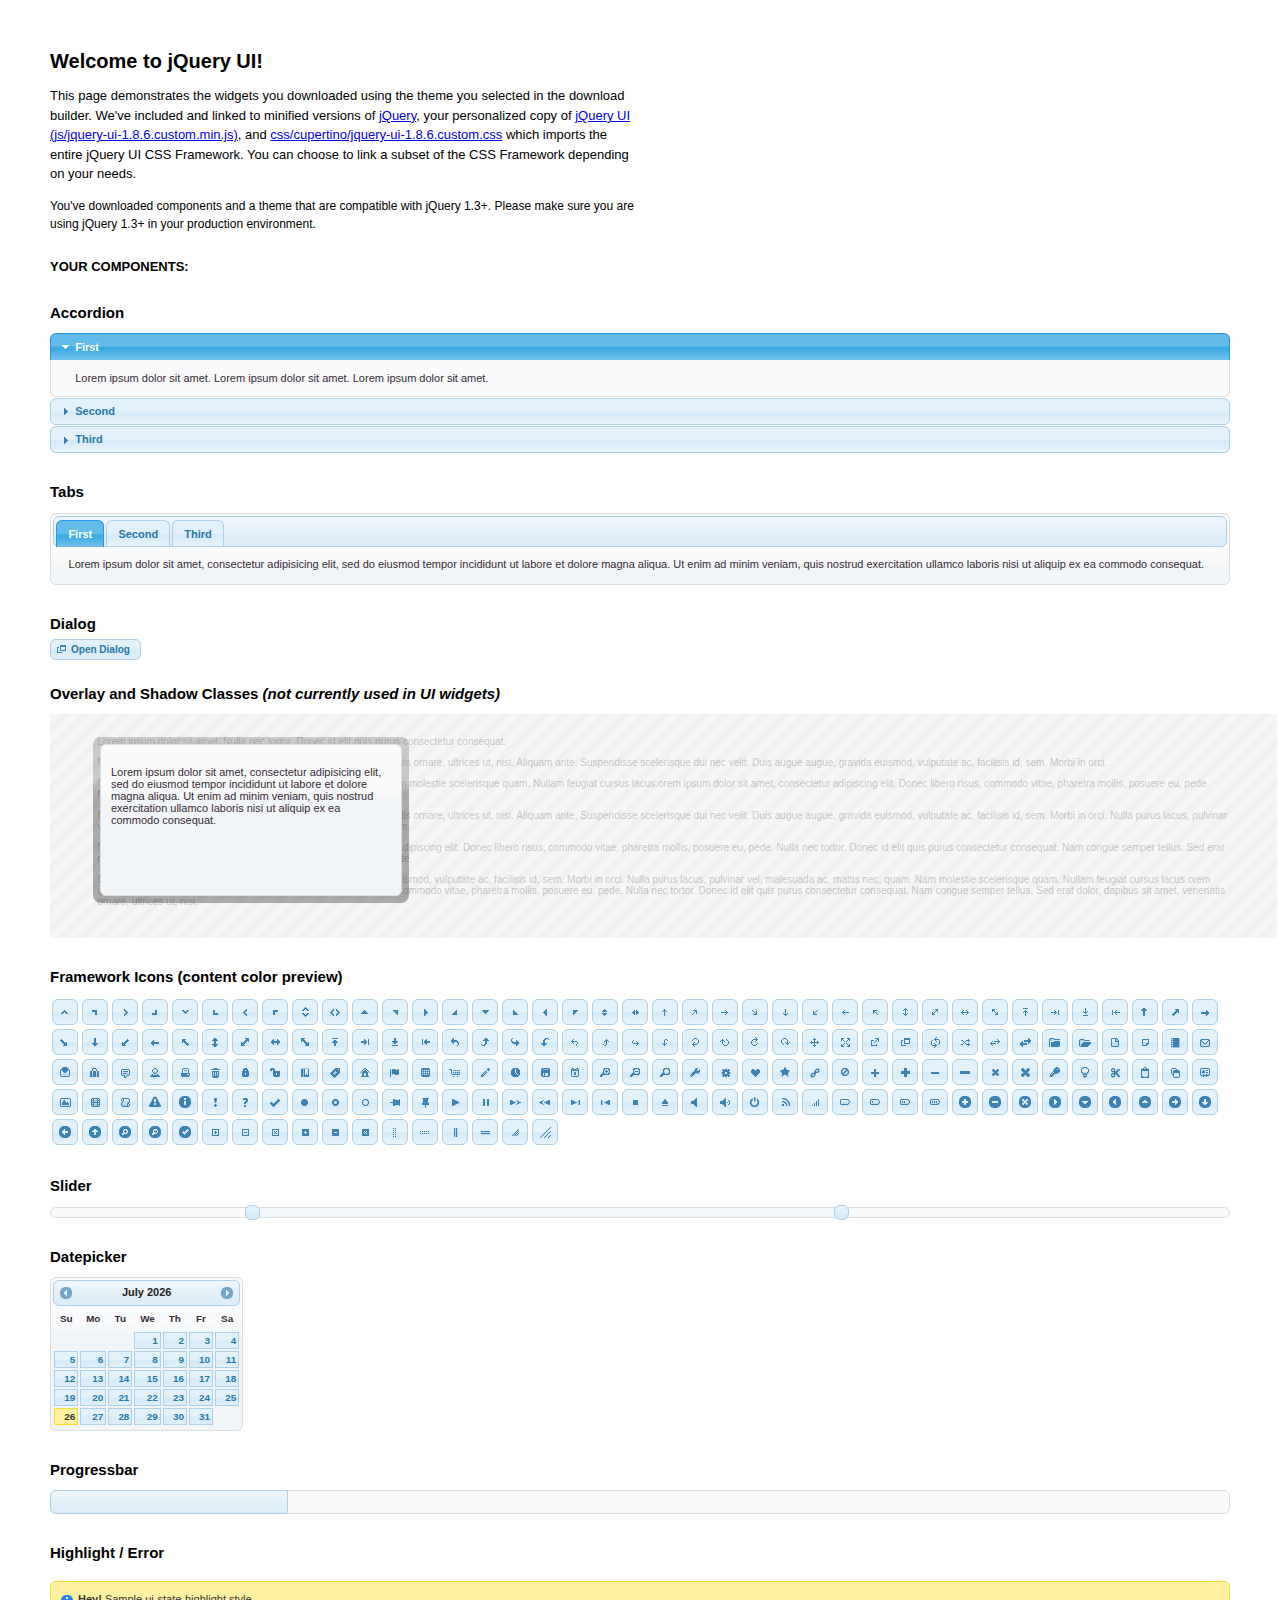
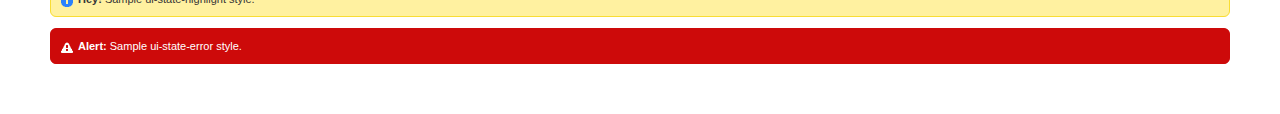
<file: jquery-ui/index.html>
<!DOCTYPE html>
<html>
	<head>
		<meta http-equiv="Content-Type" content="text/html; charset=iso-8859-1" />
		<title>jQuery UI Example Page</title>
		<link type="text/css" href="css/cupertino/jquery-ui-1.8.6.custom.css" rel="stylesheet" />	
		<script type="text/javascript" src="js/jquery-1.4.2.min.js"></script>
		<script type="text/javascript" src="js/jquery-ui-1.8.6.custom.min.js"></script>
		<script type="text/javascript">
			$(function(){

				// Accordion
				$("#accordion").accordion({ header: "h3" });
	
				// Tabs
				$('#tabs').tabs();
	

				// Dialog			
				$('#dialog').dialog({
					autoOpen: false,
					width: 600,
					buttons: {
						"Ok": function() { 
							$(this).dialog("close"); 
						}, 
						"Cancel": function() { 
							$(this).dialog("close"); 
						} 
					}
				});
				
				// Dialog Link
				$('#dialog_link').click(function(){
					$('#dialog').dialog('open');
					return false;
				});

				// Datepicker
				$('#datepicker').datepicker({
					inline: true
				});
				
				// Slider
				$('#slider').slider({
					range: true,
					values: [17, 67]
				});
				
				// Progressbar
				$("#progressbar").progressbar({
					value: 20 
				});
				
				//hover states on the static widgets
				$('#dialog_link, ul#icons li').hover(
					function() { $(this).addClass('ui-state-hover'); }, 
					function() { $(this).removeClass('ui-state-hover'); }
				);
				
			});
		</script>
		<style type="text/css">
			/*demo page css*/
			body{ font: 62.5% "Trebuchet MS", sans-serif; margin: 50px;}
			.demoHeaders { margin-top: 2em; }
			#dialog_link {padding: .4em 1em .4em 20px;text-decoration: none;position: relative;}
			#dialog_link span.ui-icon {margin: 0 5px 0 0;position: absolute;left: .2em;top: 50%;margin-top: -8px;}
			ul#icons {margin: 0; padding: 0;}
			ul#icons li {margin: 2px; position: relative; padding: 4px 0; cursor: pointer; float: left;  list-style: none;}
			ul#icons span.ui-icon {float: left; margin: 0 4px;}
		</style>	
	</head>
	<body>
	<h1>Welcome to jQuery UI!</h1>
	<p style="font-size: 1.3em; line-height: 1.5; margin: 1em 0; width: 50%;">This page demonstrates the widgets you downloaded using the theme you selected in the download builder. We've included and linked to minified versions of <a href="js/jquery-1.4.2.min.js">jQuery</a>, your personalized copy of <a href="js/jquery-ui-1.8.6.custom.min.js">jQuery UI (js/jquery-ui-1.8.6.custom.min.js)</a>, and <a href="css/cupertino/jquery-ui-1.8.6.custom.css">css/cupertino/jquery-ui-1.8.6.custom.css</a> which imports the entire jQuery UI CSS Framework. You can choose to link a subset of the CSS Framework depending on your needs. </p>
	<p style="font-size: 1.2em; line-height: 1.5; margin: 1em 0; width: 50%;">You've downloaded components and a theme that are compatible with jQuery 1.3+. Please make sure you are using jQuery 1.3+ in your production environment.</p>	

	<p style="font-weight: bold; margin: 2em 0 1em; font-size: 1.3em;">YOUR COMPONENTS:</p>
		
		<!-- Accordion -->
		<h2 class="demoHeaders">Accordion</h2>
		<div id="accordion">
			<div>
				<h3><a href="#">First</a></h3>
				<div>Lorem ipsum dolor sit amet. Lorem ipsum dolor sit amet. Lorem ipsum dolor sit amet.</div>
			</div>
			<div>
				<h3><a href="#">Second</a></h3>
				<div>Phasellus mattis tincidunt nibh.</div>
			</div>
			<div>
				<h3><a href="#">Third</a></h3>
				<div>Nam dui erat, auctor a, dignissim quis.</div>
			</div>
		</div>
	
		<!-- Tabs -->
		<h2 class="demoHeaders">Tabs</h2>
		<div id="tabs">
			<ul>
				<li><a href="#tabs-1">First</a></li>
				<li><a href="#tabs-2">Second</a></li>
				<li><a href="#tabs-3">Third</a></li>
			</ul>
			<div id="tabs-1">Lorem ipsum dolor sit amet, consectetur adipisicing elit, sed do eiusmod tempor incididunt ut labore et dolore magna aliqua. Ut enim ad minim veniam, quis nostrud exercitation ullamco laboris nisi ut aliquip ex ea commodo consequat.</div>
			<div id="tabs-2">Phasellus mattis tincidunt nibh. Cras orci urna, blandit id, pretium vel, aliquet ornare, felis. Maecenas scelerisque sem non nisl. Fusce sed lorem in enim dictum bibendum.</div>
			<div id="tabs-3">Nam dui erat, auctor a, dignissim quis, sollicitudin eu, felis. Pellentesque nisi urna, interdum eget, sagittis et, consequat vestibulum, lacus. Mauris porttitor ullamcorper augue.</div>
		</div>
	
		<!-- Dialog NOTE: Dialog is not generated by UI in this demo so it can be visually styled in themeroller-->
		<h2 class="demoHeaders">Dialog</h2>
		<p><a href="#" id="dialog_link" class="ui-state-default ui-corner-all"><span class="ui-icon ui-icon-newwin"></span>Open Dialog</a></p>
		
		
		<h2 class="demoHeaders">Overlay and Shadow Classes <em>(not currently used in UI widgets)</em></h2>
		<div style="position: relative; width: 96%; height: 200px; padding:1% 4%; overflow:hidden;" class="fakewindowcontain">
			<p>Lorem ipsum dolor sit amet,  Nulla nec tortor. Donec id elit quis purus consectetur consequat. </p><p>Nam congue semper tellus. Sed erat dolor, dapibus sit amet, venenatis ornare, ultrices ut, nisi. Aliquam ante. Suspendisse scelerisque dui nec velit. Duis augue augue, gravida euismod, vulputate ac, facilisis id, sem. Morbi in orci. </p><p>Nulla purus lacus, pulvinar vel, malesuada ac, mattis nec, quam. Nam molestie scelerisque quam. Nullam feugiat cursus lacus.orem ipsum dolor sit amet, consectetur adipiscing elit. Donec libero risus, commodo vitae, pharetra mollis, posuere eu, pede. Nulla nec tortor. Donec id elit quis purus consectetur consequat. </p><p>Nam congue semper tellus. Sed erat dolor, dapibus sit amet, venenatis ornare, ultrices ut, nisi. Aliquam ante. Suspendisse scelerisque dui nec velit. Duis augue augue, gravida euismod, vulputate ac, facilisis id, sem. Morbi in orci. Nulla purus lacus, pulvinar vel, malesuada ac, mattis nec, quam. Nam molestie scelerisque quam. </p><p>Nullam feugiat cursus lacus.orem ipsum dolor sit amet, consectetur adipiscing elit. Donec libero risus, commodo vitae, pharetra mollis, posuere eu, pede. Nulla nec tortor. Donec id elit quis purus consectetur consequat. Nam congue semper tellus. Sed erat dolor, dapibus sit amet, venenatis ornare, ultrices ut, nisi. Aliquam ante. </p><p>Suspendisse scelerisque dui nec velit. Duis augue augue, gravida euismod, vulputate ac, facilisis id, sem. Morbi in orci. Nulla purus lacus, pulvinar vel, malesuada ac, mattis nec, quam. Nam molestie scelerisque quam. Nullam feugiat cursus lacus.orem ipsum dolor sit amet, consectetur adipiscing elit. Donec libero risus, commodo vitae, pharetra mollis, posuere eu, pede. Nulla nec tortor. Donec id elit quis purus consectetur consequat. Nam congue semper tellus. Sed erat dolor, dapibus sit amet, venenatis ornare, ultrices ut, nisi. </p>
			
			<!-- ui-dialog -->
			<div class="ui-overlay"><div class="ui-widget-overlay"></div><div class="ui-widget-shadow ui-corner-all" style="width: 302px; height: 152px; position: absolute; left: 50px; top: 30px;"></div></div>
			<div style="position: absolute; width: 280px; height: 130px;left: 50px; top: 30px; padding: 10px;" class="ui-widget ui-widget-content ui-corner-all">
				<div class="ui-dialog-content ui-widget-content" style="background: none; border: 0;">
					<p>Lorem ipsum dolor sit amet, consectetur adipisicing elit, sed do eiusmod tempor incididunt ut labore et dolore magna aliqua. Ut enim ad minim veniam, quis nostrud exercitation ullamco laboris nisi ut aliquip ex ea commodo consequat.</p>
				</div>
			</div>
		
		</div>

		
		<!-- ui-dialog -->
		<div id="dialog" title="Dialog Title">
			<p>Lorem ipsum dolor sit amet, consectetur adipisicing elit, sed do eiusmod tempor incididunt ut labore et dolore magna aliqua. Ut enim ad minim veniam, quis nostrud exercitation ullamco laboris nisi ut aliquip ex ea commodo consequat.</p>
		</div>
			
				
				
		<h2 class="demoHeaders">Framework Icons (content color preview)</h2>
		<ul id="icons" class="ui-widget ui-helper-clearfix">
		
		<li class="ui-state-default ui-corner-all" title=".ui-icon-carat-1-n"><span class="ui-icon ui-icon-carat-1-n"></span></li>
		<li class="ui-state-default ui-corner-all" title=".ui-icon-carat-1-ne"><span class="ui-icon ui-icon-carat-1-ne"></span></li>
		<li class="ui-state-default ui-corner-all" title=".ui-icon-carat-1-e"><span class="ui-icon ui-icon-carat-1-e"></span></li>
		
		<li class="ui-state-default ui-corner-all" title=".ui-icon-carat-1-se"><span class="ui-icon ui-icon-carat-1-se"></span></li>
		<li class="ui-state-default ui-corner-all" title=".ui-icon-carat-1-s"><span class="ui-icon ui-icon-carat-1-s"></span></li>
		<li class="ui-state-default ui-corner-all" title=".ui-icon-carat-1-sw"><span class="ui-icon ui-icon-carat-1-sw"></span></li>
		<li class="ui-state-default ui-corner-all" title=".ui-icon-carat-1-w"><span class="ui-icon ui-icon-carat-1-w"></span></li>
		<li class="ui-state-default ui-corner-all" title=".ui-icon-carat-1-nw"><span class="ui-icon ui-icon-carat-1-nw"></span></li>
		<li class="ui-state-default ui-corner-all" title=".ui-icon-carat-2-n-s"><span class="ui-icon ui-icon-carat-2-n-s"></span></li>
		<li class="ui-state-default ui-corner-all" title=".ui-icon-carat-2-e-w"><span class="ui-icon ui-icon-carat-2-e-w"></span></li>
		<li class="ui-state-default ui-corner-all" title=".ui-icon-triangle-1-n"><span class="ui-icon ui-icon-triangle-1-n"></span></li>
		<li class="ui-state-default ui-corner-all" title=".ui-icon-triangle-1-ne"><span class="ui-icon ui-icon-triangle-1-ne"></span></li>
		
		<li class="ui-state-default ui-corner-all" title=".ui-icon-triangle-1-e"><span class="ui-icon ui-icon-triangle-1-e"></span></li>
		<li class="ui-state-default ui-corner-all" title=".ui-icon-triangle-1-se"><span class="ui-icon ui-icon-triangle-1-se"></span></li>
		<li class="ui-state-default ui-corner-all" title=".ui-icon-triangle-1-s"><span class="ui-icon ui-icon-triangle-1-s"></span></li>
		<li class="ui-state-default ui-corner-all" title=".ui-icon-triangle-1-sw"><span class="ui-icon ui-icon-triangle-1-sw"></span></li>
		<li class="ui-state-default ui-corner-all" title=".ui-icon-triangle-1-w"><span class="ui-icon ui-icon-triangle-1-w"></span></li>
		<li class="ui-state-default ui-corner-all" title=".ui-icon-triangle-1-nw"><span class="ui-icon ui-icon-triangle-1-nw"></span></li>
		<li class="ui-state-default ui-corner-all" title=".ui-icon-triangle-2-n-s"><span class="ui-icon ui-icon-triangle-2-n-s"></span></li>
		<li class="ui-state-default ui-corner-all" title=".ui-icon-triangle-2-e-w"><span class="ui-icon ui-icon-triangle-2-e-w"></span></li>
		<li class="ui-state-default ui-corner-all" title=".ui-icon-arrow-1-n"><span class="ui-icon ui-icon-arrow-1-n"></span></li>
		
		<li class="ui-state-default ui-corner-all" title=".ui-icon-arrow-1-ne"><span class="ui-icon ui-icon-arrow-1-ne"></span></li>
		<li class="ui-state-default ui-corner-all" title=".ui-icon-arrow-1-e"><span class="ui-icon ui-icon-arrow-1-e"></span></li>
		<li class="ui-state-default ui-corner-all" title=".ui-icon-arrow-1-se"><span class="ui-icon ui-icon-arrow-1-se"></span></li>
		<li class="ui-state-default ui-corner-all" title=".ui-icon-arrow-1-s"><span class="ui-icon ui-icon-arrow-1-s"></span></li>
		<li class="ui-state-default ui-corner-all" title=".ui-icon-arrow-1-sw"><span class="ui-icon ui-icon-arrow-1-sw"></span></li>
		<li class="ui-state-default ui-corner-all" title=".ui-icon-arrow-1-w"><span class="ui-icon ui-icon-arrow-1-w"></span></li>
		<li class="ui-state-default ui-corner-all" title=".ui-icon-arrow-1-nw"><span class="ui-icon ui-icon-arrow-1-nw"></span></li>
		<li class="ui-state-default ui-corner-all" title=".ui-icon-arrow-2-n-s"><span class="ui-icon ui-icon-arrow-2-n-s"></span></li>
		<li class="ui-state-default ui-corner-all" title=".ui-icon-arrow-2-ne-sw"><span class="ui-icon ui-icon-arrow-2-ne-sw"></span></li>
		
		<li class="ui-state-default ui-corner-all" title=".ui-icon-arrow-2-e-w"><span class="ui-icon ui-icon-arrow-2-e-w"></span></li>
		<li class="ui-state-default ui-corner-all" title=".ui-icon-arrow-2-se-nw"><span class="ui-icon ui-icon-arrow-2-se-nw"></span></li>
		<li class="ui-state-default ui-corner-all" title=".ui-icon-arrowstop-1-n"><span class="ui-icon ui-icon-arrowstop-1-n"></span></li>
		<li class="ui-state-default ui-corner-all" title=".ui-icon-arrowstop-1-e"><span class="ui-icon ui-icon-arrowstop-1-e"></span></li>
		<li class="ui-state-default ui-corner-all" title=".ui-icon-arrowstop-1-s"><span class="ui-icon ui-icon-arrowstop-1-s"></span></li>
		<li class="ui-state-default ui-corner-all" title=".ui-icon-arrowstop-1-w"><span class="ui-icon ui-icon-arrowstop-1-w"></span></li>
		<li class="ui-state-default ui-corner-all" title=".ui-icon-arrowthick-1-n"><span class="ui-icon ui-icon-arrowthick-1-n"></span></li>
		<li class="ui-state-default ui-corner-all" title=".ui-icon-arrowthick-1-ne"><span class="ui-icon ui-icon-arrowthick-1-ne"></span></li>
		<li class="ui-state-default ui-corner-all" title=".ui-icon-arrowthick-1-e"><span class="ui-icon ui-icon-arrowthick-1-e"></span></li>
		
		<li class="ui-state-default ui-corner-all" title=".ui-icon-arrowthick-1-se"><span class="ui-icon ui-icon-arrowthick-1-se"></span></li>
		<li class="ui-state-default ui-corner-all" title=".ui-icon-arrowthick-1-s"><span class="ui-icon ui-icon-arrowthick-1-s"></span></li>
		<li class="ui-state-default ui-corner-all" title=".ui-icon-arrowthick-1-sw"><span class="ui-icon ui-icon-arrowthick-1-sw"></span></li>
		<li class="ui-state-default ui-corner-all" title=".ui-icon-arrowthick-1-w"><span class="ui-icon ui-icon-arrowthick-1-w"></span></li>
		<li class="ui-state-default ui-corner-all" title=".ui-icon-arrowthick-1-nw"><span class="ui-icon ui-icon-arrowthick-1-nw"></span></li>
		<li class="ui-state-default ui-corner-all" title=".ui-icon-arrowthick-2-n-s"><span class="ui-icon ui-icon-arrowthick-2-n-s"></span></li>
		<li class="ui-state-default ui-corner-all" title=".ui-icon-arrowthick-2-ne-sw"><span class="ui-icon ui-icon-arrowthick-2-ne-sw"></span></li>
		<li class="ui-state-default ui-corner-all" title=".ui-icon-arrowthick-2-e-w"><span class="ui-icon ui-icon-arrowthick-2-e-w"></span></li>
		<li class="ui-state-default ui-corner-all" title=".ui-icon-arrowthick-2-se-nw"><span class="ui-icon ui-icon-arrowthick-2-se-nw"></span></li>
		
		<li class="ui-state-default ui-corner-all" title=".ui-icon-arrowthickstop-1-n"><span class="ui-icon ui-icon-arrowthickstop-1-n"></span></li>
		<li class="ui-state-default ui-corner-all" title=".ui-icon-arrowthickstop-1-e"><span class="ui-icon ui-icon-arrowthickstop-1-e"></span></li>
		<li class="ui-state-default ui-corner-all" title=".ui-icon-arrowthickstop-1-s"><span class="ui-icon ui-icon-arrowthickstop-1-s"></span></li>
		<li class="ui-state-default ui-corner-all" title=".ui-icon-arrowthickstop-1-w"><span class="ui-icon ui-icon-arrowthickstop-1-w"></span></li>
		<li class="ui-state-default ui-corner-all" title=".ui-icon-arrowreturnthick-1-w"><span class="ui-icon ui-icon-arrowreturnthick-1-w"></span></li>
		<li class="ui-state-default ui-corner-all" title=".ui-icon-arrowreturnthick-1-n"><span class="ui-icon ui-icon-arrowreturnthick-1-n"></span></li>
		<li class="ui-state-default ui-corner-all" title=".ui-icon-arrowreturnthick-1-e"><span class="ui-icon ui-icon-arrowreturnthick-1-e"></span></li>
		<li class="ui-state-default ui-corner-all" title=".ui-icon-arrowreturnthick-1-s"><span class="ui-icon ui-icon-arrowreturnthick-1-s"></span></li>
		<li class="ui-state-default ui-corner-all" title=".ui-icon-arrowreturn-1-w"><span class="ui-icon ui-icon-arrowreturn-1-w"></span></li>
		
		<li class="ui-state-default ui-corner-all" title=".ui-icon-arrowreturn-1-n"><span class="ui-icon ui-icon-arrowreturn-1-n"></span></li>
		<li class="ui-state-default ui-corner-all" title=".ui-icon-arrowreturn-1-e"><span class="ui-icon ui-icon-arrowreturn-1-e"></span></li>
		<li class="ui-state-default ui-corner-all" title=".ui-icon-arrowreturn-1-s"><span class="ui-icon ui-icon-arrowreturn-1-s"></span></li>
		<li class="ui-state-default ui-corner-all" title=".ui-icon-arrowrefresh-1-w"><span class="ui-icon ui-icon-arrowrefresh-1-w"></span></li>
		<li class="ui-state-default ui-corner-all" title=".ui-icon-arrowrefresh-1-n"><span class="ui-icon ui-icon-arrowrefresh-1-n"></span></li>
		<li class="ui-state-default ui-corner-all" title=".ui-icon-arrowrefresh-1-e"><span class="ui-icon ui-icon-arrowrefresh-1-e"></span></li>
		<li class="ui-state-default ui-corner-all" title=".ui-icon-arrowrefresh-1-s"><span class="ui-icon ui-icon-arrowrefresh-1-s"></span></li>
		<li class="ui-state-default ui-corner-all" title=".ui-icon-arrow-4"><span class="ui-icon ui-icon-arrow-4"></span></li>
		<li class="ui-state-default ui-corner-all" title=".ui-icon-arrow-4-diag"><span class="ui-icon ui-icon-arrow-4-diag"></span></li>
		
		<li class="ui-state-default ui-corner-all" title=".ui-icon-extlink"><span class="ui-icon ui-icon-extlink"></span></li>
		<li class="ui-state-default ui-corner-all" title=".ui-icon-newwin"><span class="ui-icon ui-icon-newwin"></span></li>
		<li class="ui-state-default ui-corner-all" title=".ui-icon-refresh"><span class="ui-icon ui-icon-refresh"></span></li>
		<li class="ui-state-default ui-corner-all" title=".ui-icon-shuffle"><span class="ui-icon ui-icon-shuffle"></span></li>
		<li class="ui-state-default ui-corner-all" title=".ui-icon-transfer-e-w"><span class="ui-icon ui-icon-transfer-e-w"></span></li>
		<li class="ui-state-default ui-corner-all" title=".ui-icon-transferthick-e-w"><span class="ui-icon ui-icon-transferthick-e-w"></span></li>
		<li class="ui-state-default ui-corner-all" title=".ui-icon-folder-collapsed"><span class="ui-icon ui-icon-folder-collapsed"></span></li>
		<li class="ui-state-default ui-corner-all" title=".ui-icon-folder-open"><span class="ui-icon ui-icon-folder-open"></span></li>
		<li class="ui-state-default ui-corner-all" title=".ui-icon-document"><span class="ui-icon ui-icon-document"></span></li>
		
		<li class="ui-state-default ui-corner-all" title=".ui-icon-document-b"><span class="ui-icon ui-icon-document-b"></span></li>
		<li class="ui-state-default ui-corner-all" title=".ui-icon-note"><span class="ui-icon ui-icon-note"></span></li>
		<li class="ui-state-default ui-corner-all" title=".ui-icon-mail-closed"><span class="ui-icon ui-icon-mail-closed"></span></li>
		<li class="ui-state-default ui-corner-all" title=".ui-icon-mail-open"><span class="ui-icon ui-icon-mail-open"></span></li>
		<li class="ui-state-default ui-corner-all" title=".ui-icon-suitcase"><span class="ui-icon ui-icon-suitcase"></span></li>
		<li class="ui-state-default ui-corner-all" title=".ui-icon-comment"><span class="ui-icon ui-icon-comment"></span></li>
		<li class="ui-state-default ui-corner-all" title=".ui-icon-person"><span class="ui-icon ui-icon-person"></span></li>
		<li class="ui-state-default ui-corner-all" title=".ui-icon-print"><span class="ui-icon ui-icon-print"></span></li>
		<li class="ui-state-default ui-corner-all" title=".ui-icon-trash"><span class="ui-icon ui-icon-trash"></span></li>
		
		<li class="ui-state-default ui-corner-all" title=".ui-icon-locked"><span class="ui-icon ui-icon-locked"></span></li>
		<li class="ui-state-default ui-corner-all" title=".ui-icon-unlocked"><span class="ui-icon ui-icon-unlocked"></span></li>
		<li class="ui-state-default ui-corner-all" title=".ui-icon-bookmark"><span class="ui-icon ui-icon-bookmark"></span></li>
		<li class="ui-state-default ui-corner-all" title=".ui-icon-tag"><span class="ui-icon ui-icon-tag"></span></li>
		<li class="ui-state-default ui-corner-all" title=".ui-icon-home"><span class="ui-icon ui-icon-home"></span></li>
		<li class="ui-state-default ui-corner-all" title=".ui-icon-flag"><span class="ui-icon ui-icon-flag"></span></li>
		<li class="ui-state-default ui-corner-all" title=".ui-icon-calculator"><span class="ui-icon ui-icon-calculator"></span></li>
		<li class="ui-state-default ui-corner-all" title=".ui-icon-cart"><span class="ui-icon ui-icon-cart"></span></li>
		<li class="ui-state-default ui-corner-all" title=".ui-icon-pencil"><span class="ui-icon ui-icon-pencil"></span></li>
		
		<li class="ui-state-default ui-corner-all" title=".ui-icon-clock"><span class="ui-icon ui-icon-clock"></span></li>
		<li class="ui-state-default ui-corner-all" title=".ui-icon-disk"><span class="ui-icon ui-icon-disk"></span></li>
		<li class="ui-state-default ui-corner-all" title=".ui-icon-calendar"><span class="ui-icon ui-icon-calendar"></span></li>
		<li class="ui-state-default ui-corner-all" title=".ui-icon-zoomin"><span class="ui-icon ui-icon-zoomin"></span></li>
		<li class="ui-state-default ui-corner-all" title=".ui-icon-zoomout"><span class="ui-icon ui-icon-zoomout"></span></li>
		<li class="ui-state-default ui-corner-all" title=".ui-icon-search"><span class="ui-icon ui-icon-search"></span></li>
		<li class="ui-state-default ui-corner-all" title=".ui-icon-wrench"><span class="ui-icon ui-icon-wrench"></span></li>
		<li class="ui-state-default ui-corner-all" title=".ui-icon-gear"><span class="ui-icon ui-icon-gear"></span></li>
		<li class="ui-state-default ui-corner-all" title=".ui-icon-heart"><span class="ui-icon ui-icon-heart"></span></li>
		
		<li class="ui-state-default ui-corner-all" title=".ui-icon-star"><span class="ui-icon ui-icon-star"></span></li>
		<li class="ui-state-default ui-corner-all" title=".ui-icon-link"><span class="ui-icon ui-icon-link"></span></li>
		<li class="ui-state-default ui-corner-all" title=".ui-icon-cancel"><span class="ui-icon ui-icon-cancel"></span></li>
		<li class="ui-state-default ui-corner-all" title=".ui-icon-plus"><span class="ui-icon ui-icon-plus"></span></li>
		<li class="ui-state-default ui-corner-all" title=".ui-icon-plusthick"><span class="ui-icon ui-icon-plusthick"></span></li>
		<li class="ui-state-default ui-corner-all" title=".ui-icon-minus"><span class="ui-icon ui-icon-minus"></span></li>
		<li class="ui-state-default ui-corner-all" title=".ui-icon-minusthick"><span class="ui-icon ui-icon-minusthick"></span></li>
		<li class="ui-state-default ui-corner-all" title=".ui-icon-close"><span class="ui-icon ui-icon-close"></span></li>
		<li class="ui-state-default ui-corner-all" title=".ui-icon-closethick"><span class="ui-icon ui-icon-closethick"></span></li>
		
		<li class="ui-state-default ui-corner-all" title=".ui-icon-key"><span class="ui-icon ui-icon-key"></span></li>
		<li class="ui-state-default ui-corner-all" title=".ui-icon-lightbulb"><span class="ui-icon ui-icon-lightbulb"></span></li>
		<li class="ui-state-default ui-corner-all" title=".ui-icon-scissors"><span class="ui-icon ui-icon-scissors"></span></li>
		<li class="ui-state-default ui-corner-all" title=".ui-icon-clipboard"><span class="ui-icon ui-icon-clipboard"></span></li>
		<li class="ui-state-default ui-corner-all" title=".ui-icon-copy"><span class="ui-icon ui-icon-copy"></span></li>
		<li class="ui-state-default ui-corner-all" title=".ui-icon-contact"><span class="ui-icon ui-icon-contact"></span></li>
		<li class="ui-state-default ui-corner-all" title=".ui-icon-image"><span class="ui-icon ui-icon-image"></span></li>
		<li class="ui-state-default ui-corner-all" title=".ui-icon-video"><span class="ui-icon ui-icon-video"></span></li>
		<li class="ui-state-default ui-corner-all" title=".ui-icon-script"><span class="ui-icon ui-icon-script"></span></li>
		<li class="ui-state-default ui-corner-all" title=".ui-icon-alert"><span class="ui-icon ui-icon-alert"></span></li>
		
		<li class="ui-state-default ui-corner-all" title=".ui-icon-info"><span class="ui-icon ui-icon-info"></span></li>
		<li class="ui-state-default ui-corner-all" title=".ui-icon-notice"><span class="ui-icon ui-icon-notice"></span></li>
		<li class="ui-state-default ui-corner-all" title=".ui-icon-help"><span class="ui-icon ui-icon-help"></span></li>
		<li class="ui-state-default ui-corner-all" title=".ui-icon-check"><span class="ui-icon ui-icon-check"></span></li>
		<li class="ui-state-default ui-corner-all" title=".ui-icon-bullet"><span class="ui-icon ui-icon-bullet"></span></li>
		<li class="ui-state-default ui-corner-all" title=".ui-icon-radio-off"><span class="ui-icon ui-icon-radio-off"></span></li>
		<li class="ui-state-default ui-corner-all" title=".ui-icon-radio-on"><span class="ui-icon ui-icon-radio-on"></span></li>
		<li class="ui-state-default ui-corner-all" title=".ui-icon-pin-w"><span class="ui-icon ui-icon-pin-w"></span></li>
		<li class="ui-state-default ui-corner-all" title=".ui-icon-pin-s"><span class="ui-icon ui-icon-pin-s"></span></li>
		<li class="ui-state-default ui-corner-all" title=".ui-icon-play"><span class="ui-icon ui-icon-play"></span></li>
		<li class="ui-state-default ui-corner-all" title=".ui-icon-pause"><span class="ui-icon ui-icon-pause"></span></li>
		
		<li class="ui-state-default ui-corner-all" title=".ui-icon-seek-next"><span class="ui-icon ui-icon-seek-next"></span></li>
		<li class="ui-state-default ui-corner-all" title=".ui-icon-seek-prev"><span class="ui-icon ui-icon-seek-prev"></span></li>
		<li class="ui-state-default ui-corner-all" title=".ui-icon-seek-end"><span class="ui-icon ui-icon-seek-end"></span></li>
		<li class="ui-state-default ui-corner-all" title=".ui-icon-seek-first"><span class="ui-icon ui-icon-seek-first"></span></li>
		<li class="ui-state-default ui-corner-all" title=".ui-icon-stop"><span class="ui-icon ui-icon-stop"></span></li>
		<li class="ui-state-default ui-corner-all" title=".ui-icon-eject"><span class="ui-icon ui-icon-eject"></span></li>
		<li class="ui-state-default ui-corner-all" title=".ui-icon-volume-off"><span class="ui-icon ui-icon-volume-off"></span></li>
		<li class="ui-state-default ui-corner-all" title=".ui-icon-volume-on"><span class="ui-icon ui-icon-volume-on"></span></li>
		<li class="ui-state-default ui-corner-all" title=".ui-icon-power"><span class="ui-icon ui-icon-power"></span></li>
		
		<li class="ui-state-default ui-corner-all" title=".ui-icon-signal-diag"><span class="ui-icon ui-icon-signal-diag"></span></li>
		<li class="ui-state-default ui-corner-all" title=".ui-icon-signal"><span class="ui-icon ui-icon-signal"></span></li>
		<li class="ui-state-default ui-corner-all" title=".ui-icon-battery-0"><span class="ui-icon ui-icon-battery-0"></span></li>
		<li class="ui-state-default ui-corner-all" title=".ui-icon-battery-1"><span class="ui-icon ui-icon-battery-1"></span></li>
		<li class="ui-state-default ui-corner-all" title=".ui-icon-battery-2"><span class="ui-icon ui-icon-battery-2"></span></li>
		<li class="ui-state-default ui-corner-all" title=".ui-icon-battery-3"><span class="ui-icon ui-icon-battery-3"></span></li>
		<li class="ui-state-default ui-corner-all" title=".ui-icon-circle-plus"><span class="ui-icon ui-icon-circle-plus"></span></li>
		<li class="ui-state-default ui-corner-all" title=".ui-icon-circle-minus"><span class="ui-icon ui-icon-circle-minus"></span></li>
		<li class="ui-state-default ui-corner-all" title=".ui-icon-circle-close"><span class="ui-icon ui-icon-circle-close"></span></li>
		
		<li class="ui-state-default ui-corner-all" title=".ui-icon-circle-triangle-e"><span class="ui-icon ui-icon-circle-triangle-e"></span></li>
		<li class="ui-state-default ui-corner-all" title=".ui-icon-circle-triangle-s"><span class="ui-icon ui-icon-circle-triangle-s"></span></li>
		<li class="ui-state-default ui-corner-all" title=".ui-icon-circle-triangle-w"><span class="ui-icon ui-icon-circle-triangle-w"></span></li>
		<li class="ui-state-default ui-corner-all" title=".ui-icon-circle-triangle-n"><span class="ui-icon ui-icon-circle-triangle-n"></span></li>
		<li class="ui-state-default ui-corner-all" title=".ui-icon-circle-arrow-e"><span class="ui-icon ui-icon-circle-arrow-e"></span></li>
		<li class="ui-state-default ui-corner-all" title=".ui-icon-circle-arrow-s"><span class="ui-icon ui-icon-circle-arrow-s"></span></li>
		<li class="ui-state-default ui-corner-all" title=".ui-icon-circle-arrow-w"><span class="ui-icon ui-icon-circle-arrow-w"></span></li>
		<li class="ui-state-default ui-corner-all" title=".ui-icon-circle-arrow-n"><span class="ui-icon ui-icon-circle-arrow-n"></span></li>
		<li class="ui-state-default ui-corner-all" title=".ui-icon-circle-zoomin"><span class="ui-icon ui-icon-circle-zoomin"></span></li>
		
		<li class="ui-state-default ui-corner-all" title=".ui-icon-circle-zoomout"><span class="ui-icon ui-icon-circle-zoomout"></span></li>
		<li class="ui-state-default ui-corner-all" title=".ui-icon-circle-check"><span class="ui-icon ui-icon-circle-check"></span></li>
		<li class="ui-state-default ui-corner-all" title=".ui-icon-circlesmall-plus"><span class="ui-icon ui-icon-circlesmall-plus"></span></li>
		<li class="ui-state-default ui-corner-all" title=".ui-icon-circlesmall-minus"><span class="ui-icon ui-icon-circlesmall-minus"></span></li>
		<li class="ui-state-default ui-corner-all" title=".ui-icon-circlesmall-close"><span class="ui-icon ui-icon-circlesmall-close"></span></li>
		<li class="ui-state-default ui-corner-all" title=".ui-icon-squaresmall-plus"><span class="ui-icon ui-icon-squaresmall-plus"></span></li>
		<li class="ui-state-default ui-corner-all" title=".ui-icon-squaresmall-minus"><span class="ui-icon ui-icon-squaresmall-minus"></span></li>
		<li class="ui-state-default ui-corner-all" title=".ui-icon-squaresmall-close"><span class="ui-icon ui-icon-squaresmall-close"></span></li>
		<li class="ui-state-default ui-corner-all" title=".ui-icon-grip-dotted-vertical"><span class="ui-icon ui-icon-grip-dotted-vertical"></span></li>
		
		<li class="ui-state-default ui-corner-all" title=".ui-icon-grip-dotted-horizontal"><span class="ui-icon ui-icon-grip-dotted-horizontal"></span></li>
		<li class="ui-state-default ui-corner-all" title=".ui-icon-grip-solid-vertical"><span class="ui-icon ui-icon-grip-solid-vertical"></span></li>
		<li class="ui-state-default ui-corner-all" title=".ui-icon-grip-solid-horizontal"><span class="ui-icon ui-icon-grip-solid-horizontal"></span></li>
		<li class="ui-state-default ui-corner-all" title=".ui-icon-gripsmall-diagonal-se"><span class="ui-icon ui-icon-gripsmall-diagonal-se"></span></li>
		<li class="ui-state-default ui-corner-all" title=".ui-icon-grip-diagonal-se"><span class="ui-icon ui-icon-grip-diagonal-se"></span></li>
		</ul>

	
		<!-- Slider -->
		<h2 class="demoHeaders">Slider</h2>
		<div id="slider"></div>
	
		<!-- Datepicker -->
		<h2 class="demoHeaders">Datepicker</h2>
		<div id="datepicker"></div>
	
		<!-- Progressbar -->
		<h2 class="demoHeaders">Progressbar</h2>	
		<div id="progressbar"></div>
			
		<!-- Highlight / Error -->
		<h2 class="demoHeaders">Highlight / Error</h2>
		<div class="ui-widget">
			<div class="ui-state-highlight ui-corner-all" style="margin-top: 20px; padding: 0 .7em;"> 
				<p><span class="ui-icon ui-icon-info" style="float: left; margin-right: .3em;"></span>
				<strong>Hey!</strong> Sample ui-state-highlight style.</p>
			</div>
		</div>
		<br/>
		<div class="ui-widget">
			<div class="ui-state-error ui-corner-all" style="padding: 0 .7em;"> 
				<p><span class="ui-icon ui-icon-alert" style="float: left; margin-right: .3em;"></span> 
				<strong>Alert:</strong> Sample ui-state-error style.</p>
			</div>
		</div>

	</body>
</html>
</file>
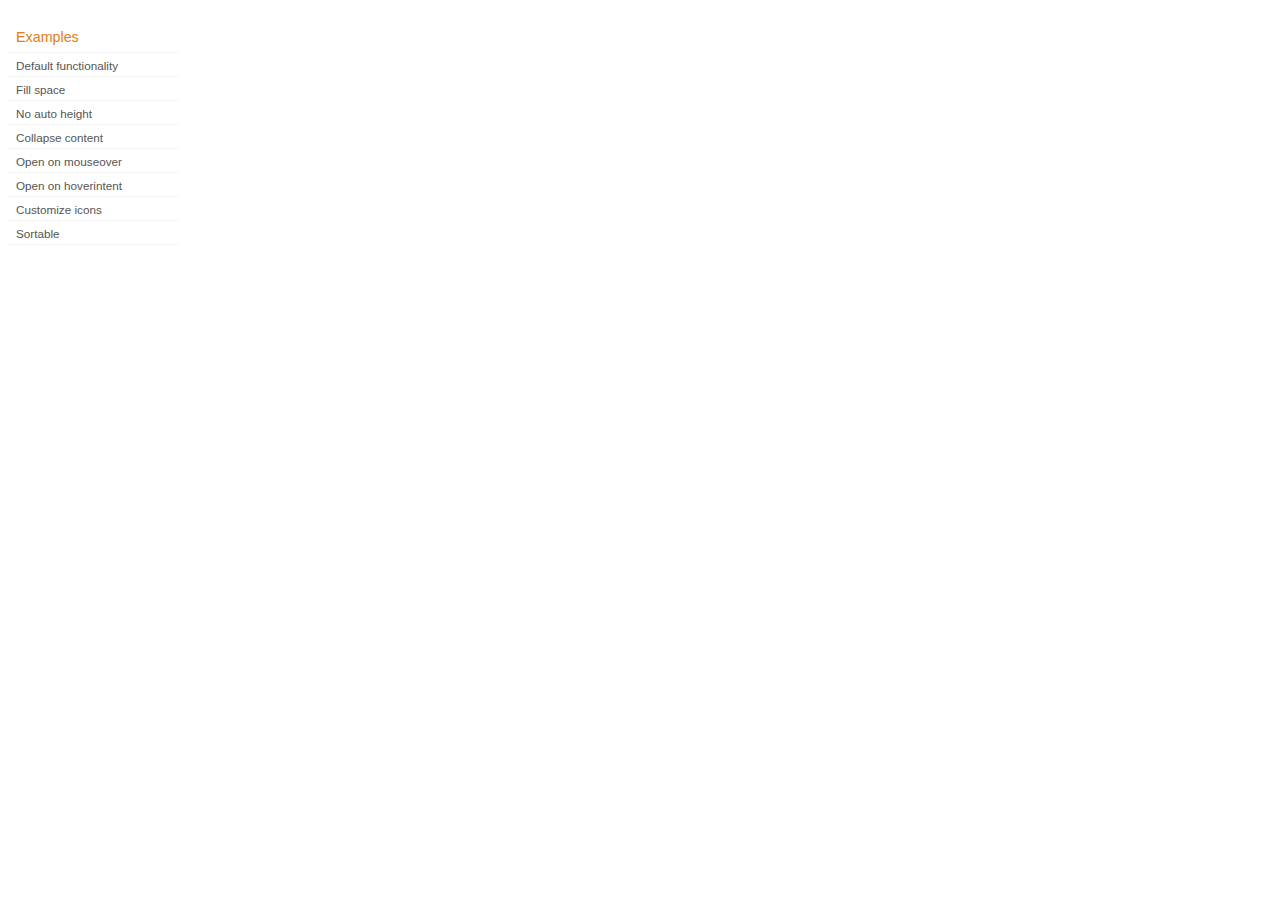
<file: jquery-ui/development-bundle/demos/accordion/index.html>
<!DOCTYPE html>
<html lang="en">
<head>
	<meta charset="utf-8">
	<title>jQuery UI Accordion Demos</title>
	<link rel="stylesheet" href="../demos.css">
</head>
<body>

<div class="demos-nav">
	<h4>Examples</h4>
	<ul>
		<li class="demo-config-on"><a href="default.html">Default functionality</a></li>
		<li><a href="fillspace.html">Fill space</a></li>
		<li><a href="no-auto-height.html">No auto height</a></li>
		<li><a href="collapsible.html">Collapse content</a></li>
		<li><a href="mouseover.html">Open on mouseover</a></li>
		<li><a href="hoverintent.html">Open on hoverintent</a></li>
		<li><a href="custom-icons.html">Customize icons</a></li>
		<li><a href="sortable.html">Sortable</a></li>
	</ul>
</div>

</body>
</html>
</file>
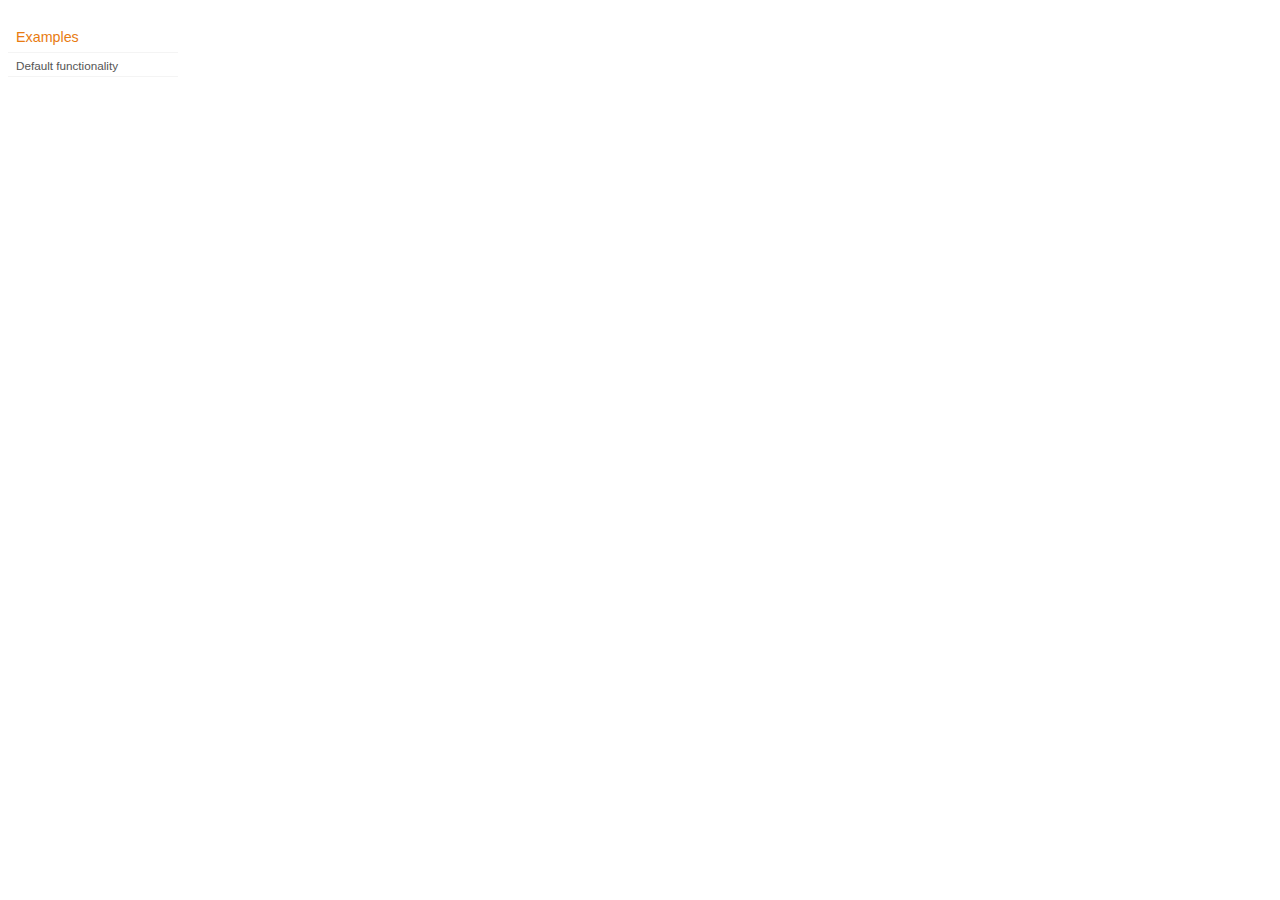
<file: jquery-ui/development-bundle/demos/addClass/index.html>
<!DOCTYPE html>
<html lang="en">
<head>
	<meta charset="utf-8">
	<title>jQuery UI Effects Demos</title>
	<link rel="stylesheet" href="../demos.css">
</head>
<body>

<div class="demos-nav">
	<h4>Examples</h4>
	<ul>
		<li class="demo-config-on"><a href="default.html">Default functionality</a></li>
	</ul>
</div>

</body>
</html>
</file>
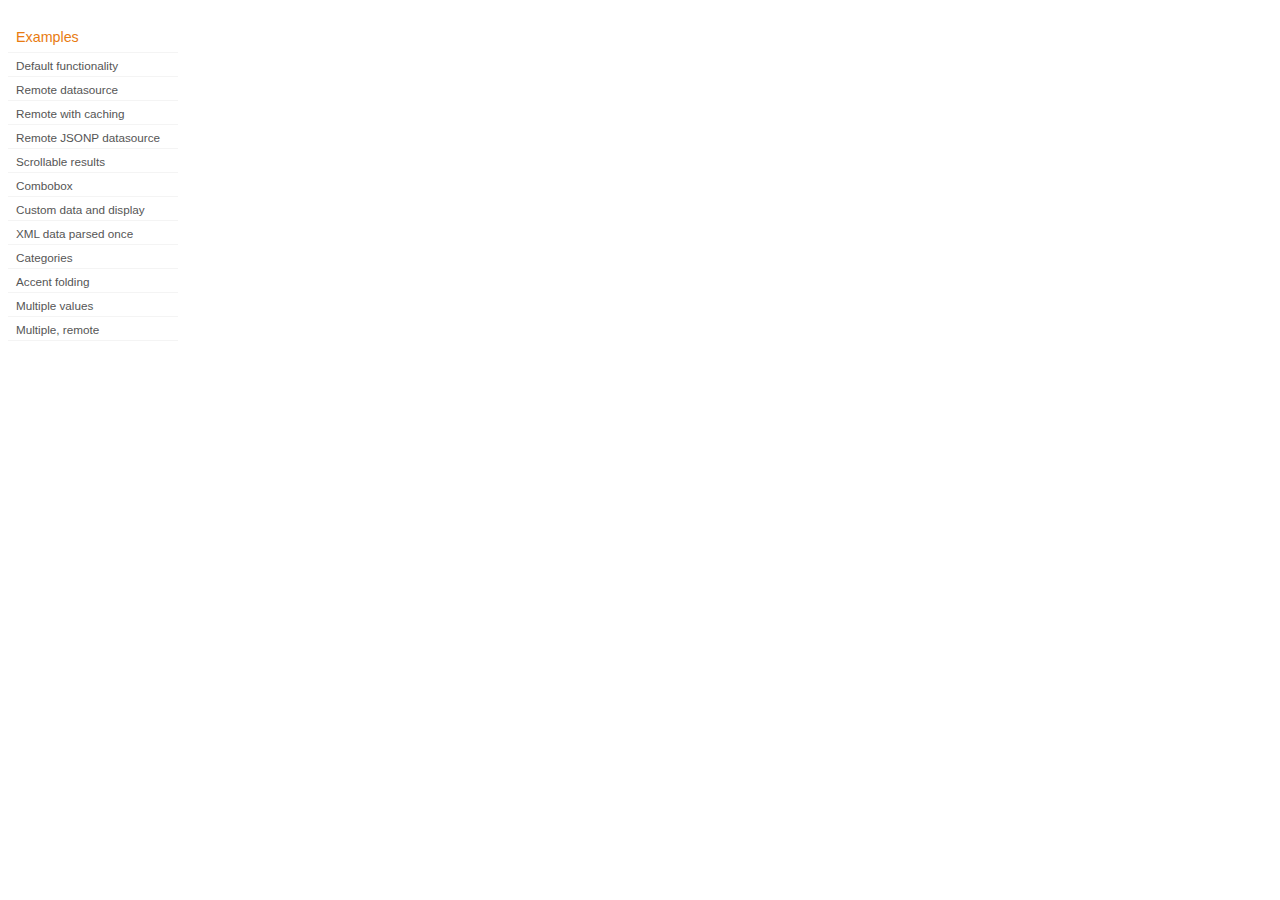
<file: jquery-ui/development-bundle/demos/autocomplete/index.html>
<!DOCTYPE html>
<html lang="en">
<head>
	<meta charset="utf-8">
	<title>jQuery UI Autocomplete Demos</title>
	<link rel="stylesheet" href="../demos.css">
</head>
<body>
	<div class="demos-nav">
		<h4>Examples</h4>
		<ul>
			<li class="demo-config-on"><a href="default.html">Default functionality</a></li>
			<li><a href="remote.html">Remote datasource</a></li>
			<li><a href="remote-with-cache.html">Remote with caching</a></li>
			<li><a href="remote-jsonp.html">Remote JSONP datasource</a></li>
			<li><a href="maxheight.html">Scrollable results</a></li>
			<li><a href="combobox.html">Combobox</a></li>
			<li><a href="custom-data.html">Custom data and display</a></li>
			<li><a href="xml.html">XML data parsed once</a></li>
			<li><a href="categories.html">Categories</a></li>
			<li><a href="folding.html">Accent folding</a></li>
			<li><a href="multiple.html">Multiple values</a></li>
			<li><a href="multiple-remote.html">Multiple, remote</a></li>
		</ul>
	</div>
</body>
</html>
</file>
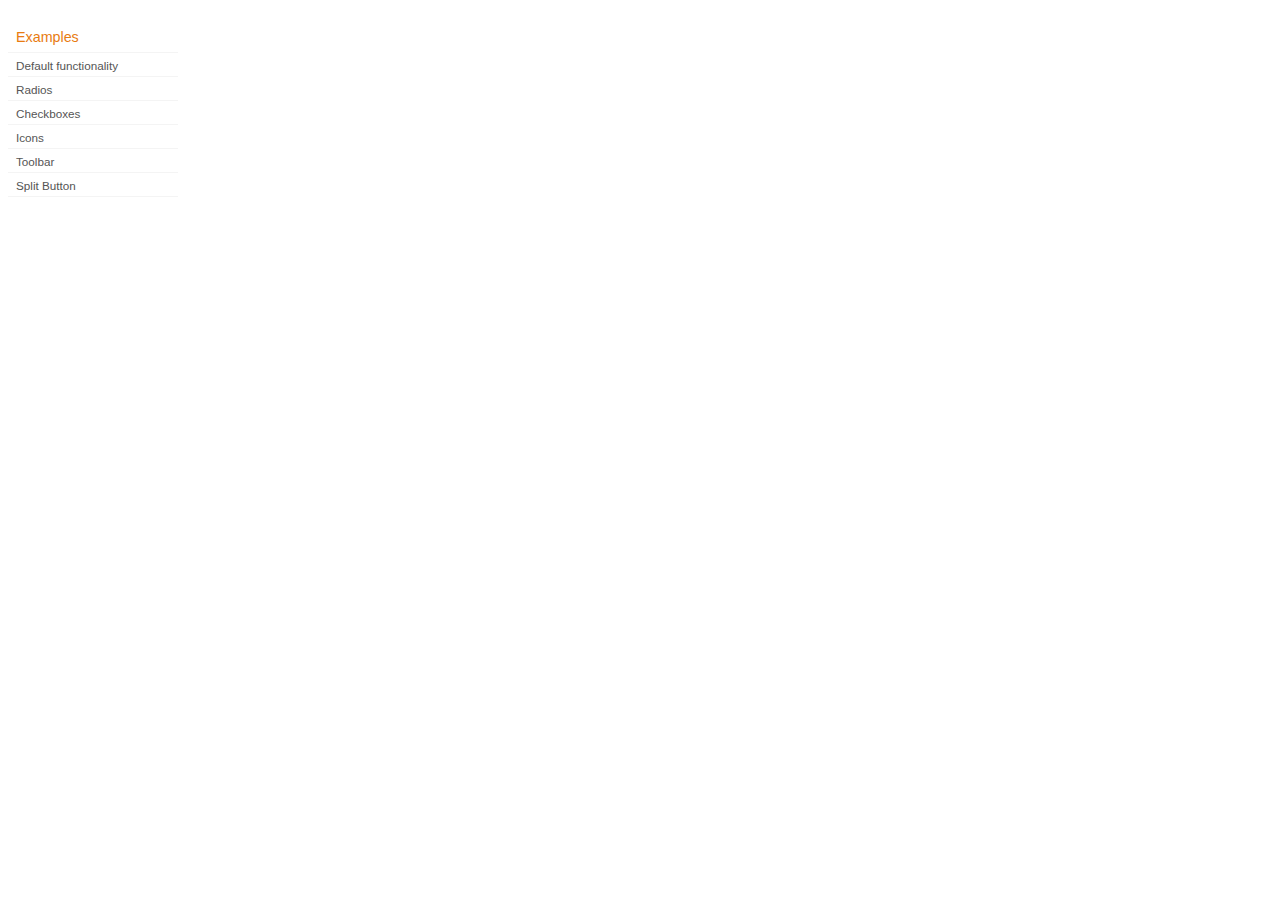
<file: jquery-ui/development-bundle/demos/button/index.html>
<!DOCTYPE html>
<html lang="en">
<head>
	<meta charset="utf-8">
	<title>jQuery UI Button Demos</title>
	<link rel="stylesheet" href="../demos.css">
</head>
<body>

<div class="demos-nav">
	<h4>Examples</h4>
	<ul>
		<li class="demo-config-on"><a href="default.html">Default functionality</a></li>
		<li><a href="radio.html">Radios</a></li>
		<li><a href="checkbox.html">Checkboxes</a></li>
		<li><a href="icons.html">Icons</a></li>
		<li><a href="toolbar.html">Toolbar</a></li>
		<li><a href="splitbutton.html">Split Button</a></li>
	</ul>
</div>

</body>
</html>
</file>
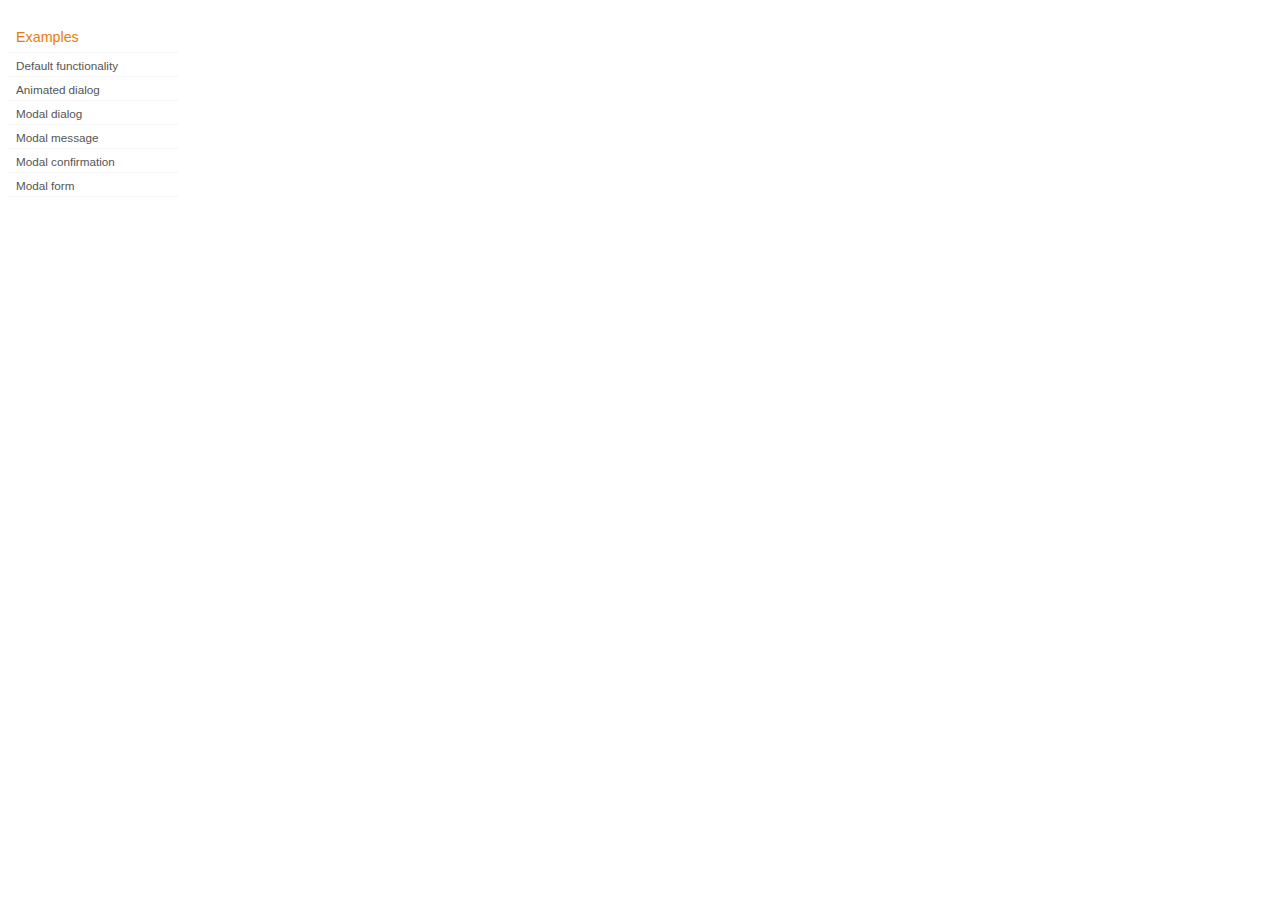
<file: jquery-ui/development-bundle/demos/dialog/index.html>
<!DOCTYPE html>
<html lang="en">
<head>
	<meta charset="utf-8">
	<title>jQuery UI Dialog Demos</title>
	<link rel="stylesheet" href="../demos.css">
</head>
<body>

<div class="demos-nav">
	<h4>Examples</h4>
	<ul>
		<li class="demo-config-on"><a href="default.html">Default functionality</a></li>
		<li><a href="animated.html">Animated dialog</a></li>
		<li><a href="modal.html">Modal dialog</a></li>
		<li><a href="modal-message.html">Modal message</a></li>
		<li><a href="modal-confirmation.html">Modal confirmation</a></li>
		<li><a href="modal-form.html">Modal form</a></li>
	</ul>
</div>

</body>
</html>
</file>
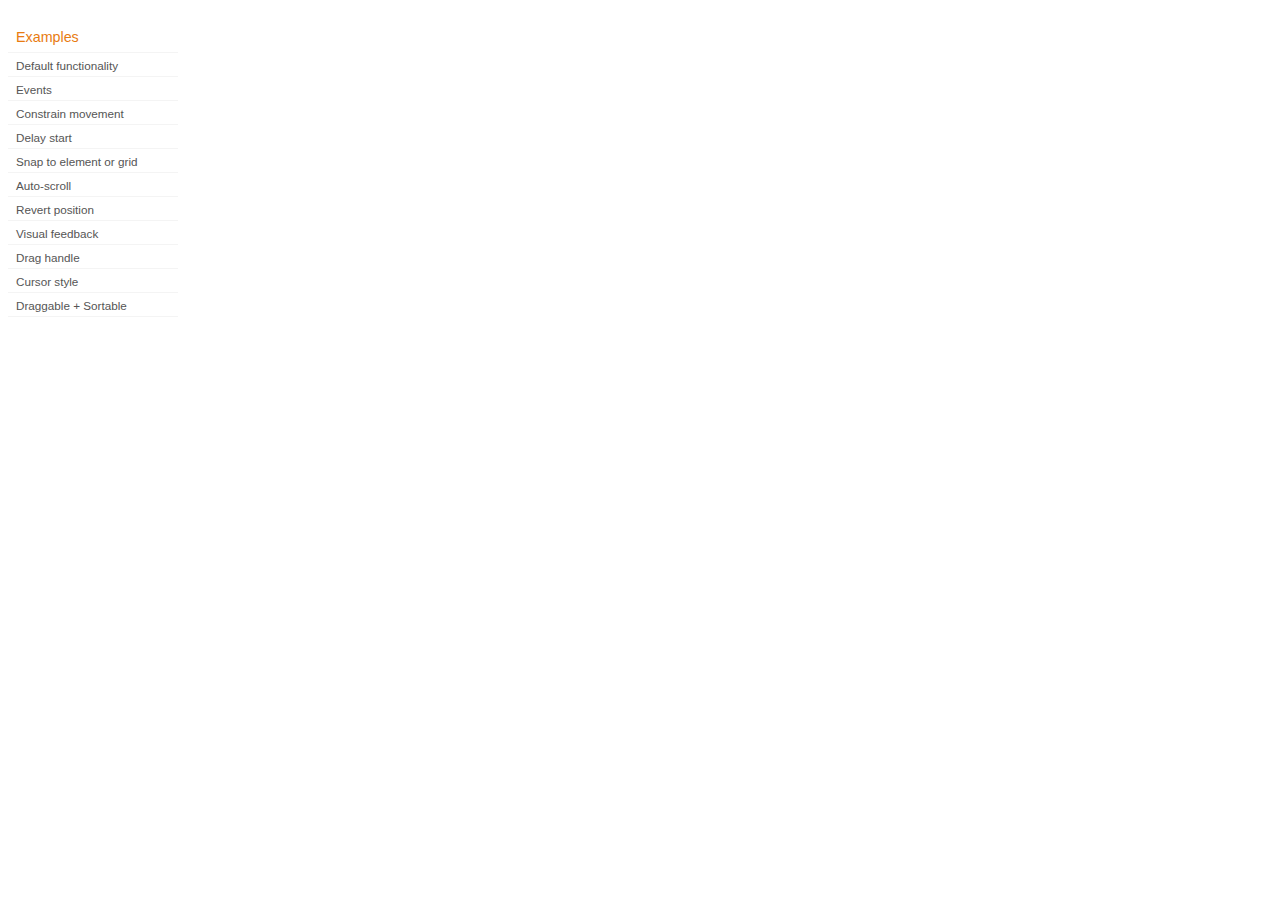
<file: jquery-ui/development-bundle/demos/draggable/index.html>
<!DOCTYPE html>
<html lang="en">
<head>
	<meta charset="utf-8">
	<title>jQuery UI Draggable Demos</title>
	<link rel="stylesheet" href="../demos.css">
</head>
<body>

<div class="demos-nav">
	<h4>Examples</h4>
	<ul>
		<li class="demo-config-on"><a href="default.html">Default functionality</a></li>
		<li><a href="events.html">Events</a></li>
		<li><a href="constrain-movement.html">Constrain movement</a></li>
		<li><a href="delay-start.html">Delay start</a></li>
		<li><a href="snap-to.html">Snap to element or&#160;grid</a></li>
		<li><a href="scroll.html">Auto-scroll</a></li>
		<li><a href="revert.html">Revert position</a></li>
		<li><a href="visual-feedback.html">Visual feedback</a></li>
		<li><a href="handle.html">Drag handle</a></li>
		<li><a href="cursor-style.html">Cursor style</a></li>
		<li><a href="sortable.html">Draggable + Sortable</a></li>
	</ul>
</div>

</body>
</html>
</file>
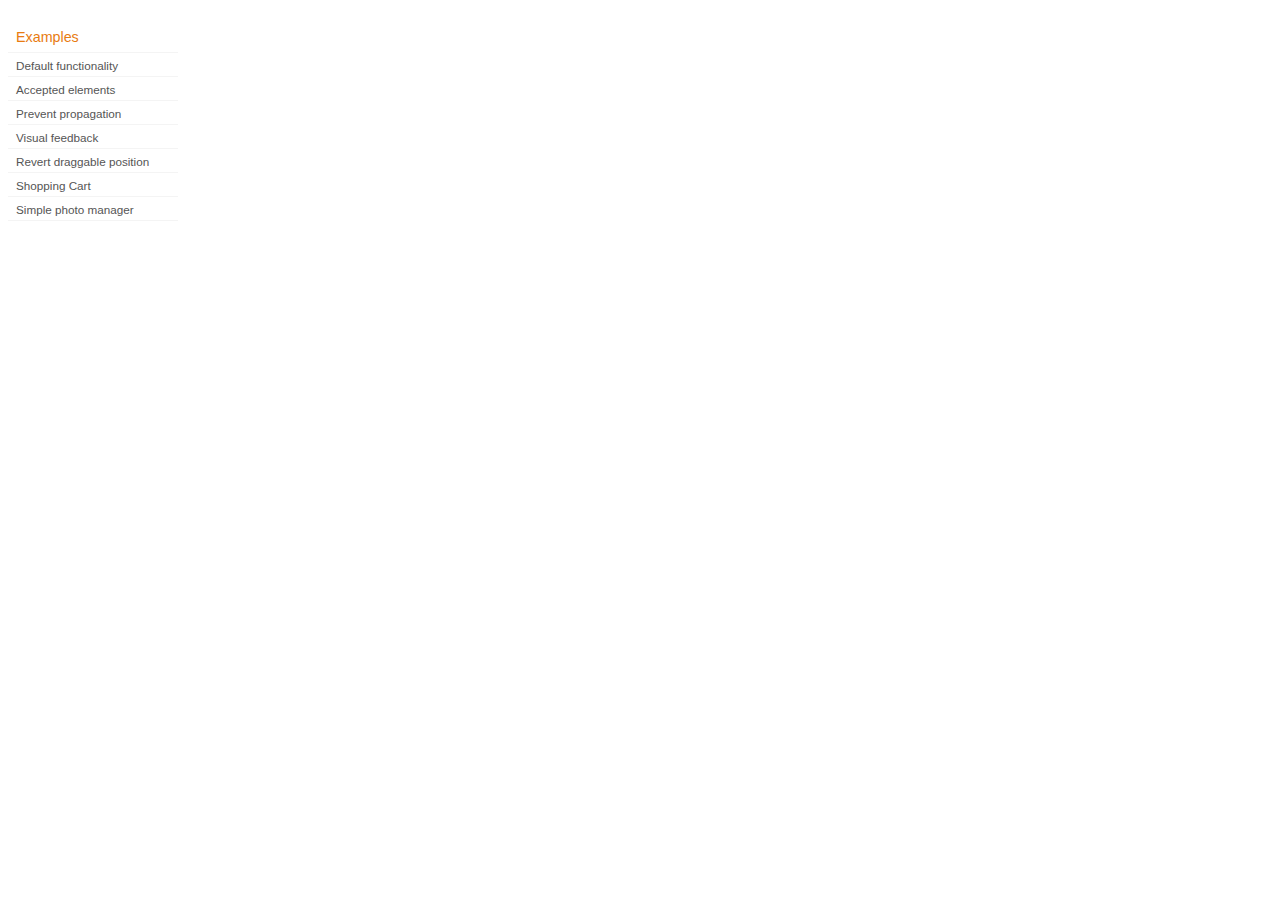
<file: jquery-ui/development-bundle/demos/droppable/index.html>
<!DOCTYPE html>
<html lang="en">
<head>
	<meta charset="utf-8">
	<title>jQuery UI Droppable Demos</title>
	<link rel="stylesheet" href="../demos.css">
</head>
<body>

<div class="demos-nav">
	<h4>Examples</h4>
	<ul>
		<li class="demo-config-on"><a href="default.html">Default functionality</a></li>
		<li><a href="accepted-elements.html">Accepted elements</a></li>
		<li><a href="propagation.html">Prevent propagation</a></li>
		<li><a href="visual-feedback.html">Visual feedback</a></li>
		<li><a href="revert.html">Revert draggable position</a></li>
		<li><a href="shopping-cart.html">Shopping Cart</a></li>
		<li><a href="photo-manager.html">Simple photo manager</a></li>
	</ul>
</div>

</body>
</html>
</file>
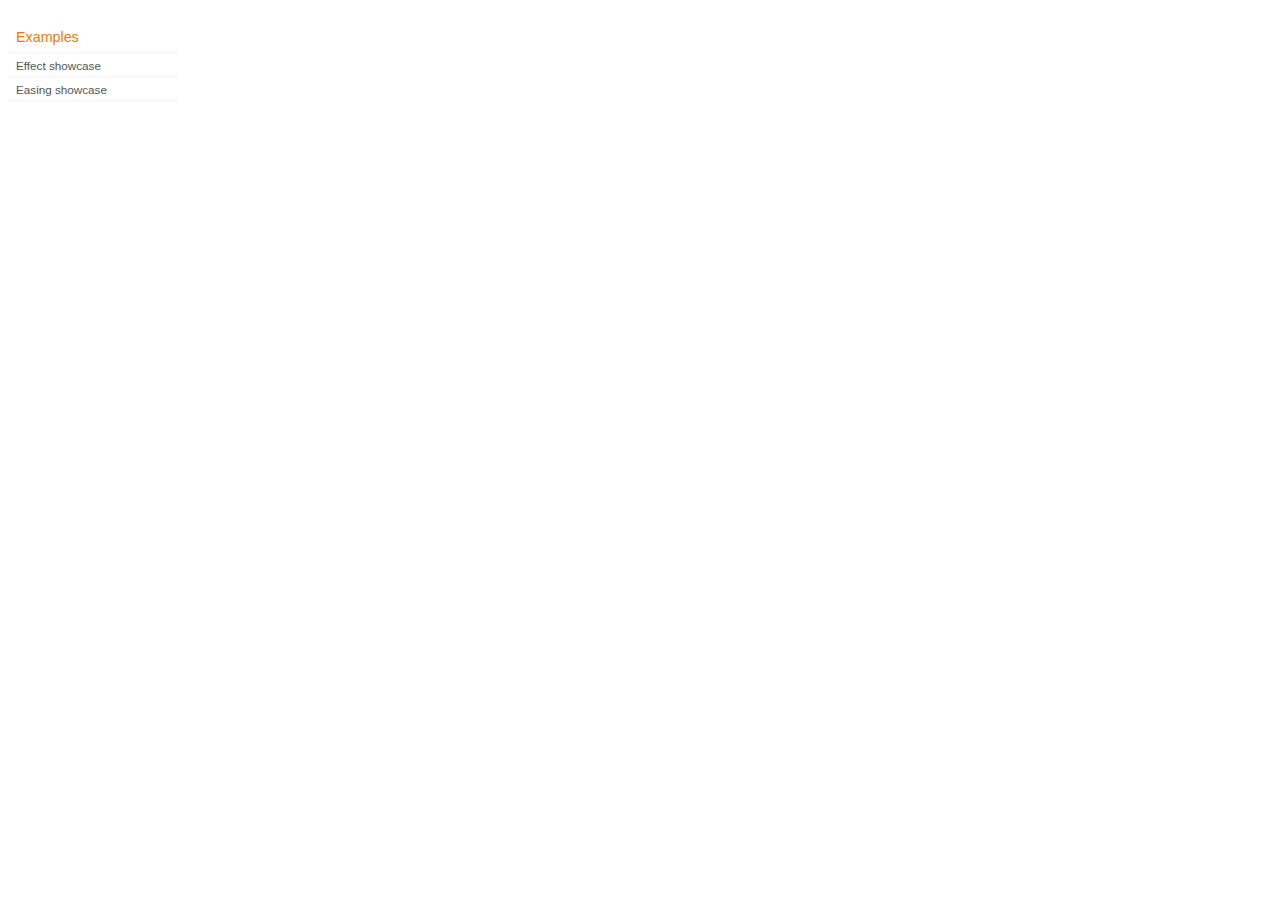
<file: jquery-ui/development-bundle/demos/effect/index.html>
<!DOCTYPE html>
<html lang="en">
<head>
	<meta charset="utf-8">
	<title>jQuery UI Effects Demos</title>
	<link rel="stylesheet" href="../demos.css">
</head>
<body>

<div class="demos-nav">
	<h4>Examples</h4>
	<ul>
		<li class="demo-config-on"><a href="default.html">Effect showcase</a></li>
		<li><a href="easing.html">Easing showcase</a></li>
	</ul>
</div>

</body>
</html>
</file>
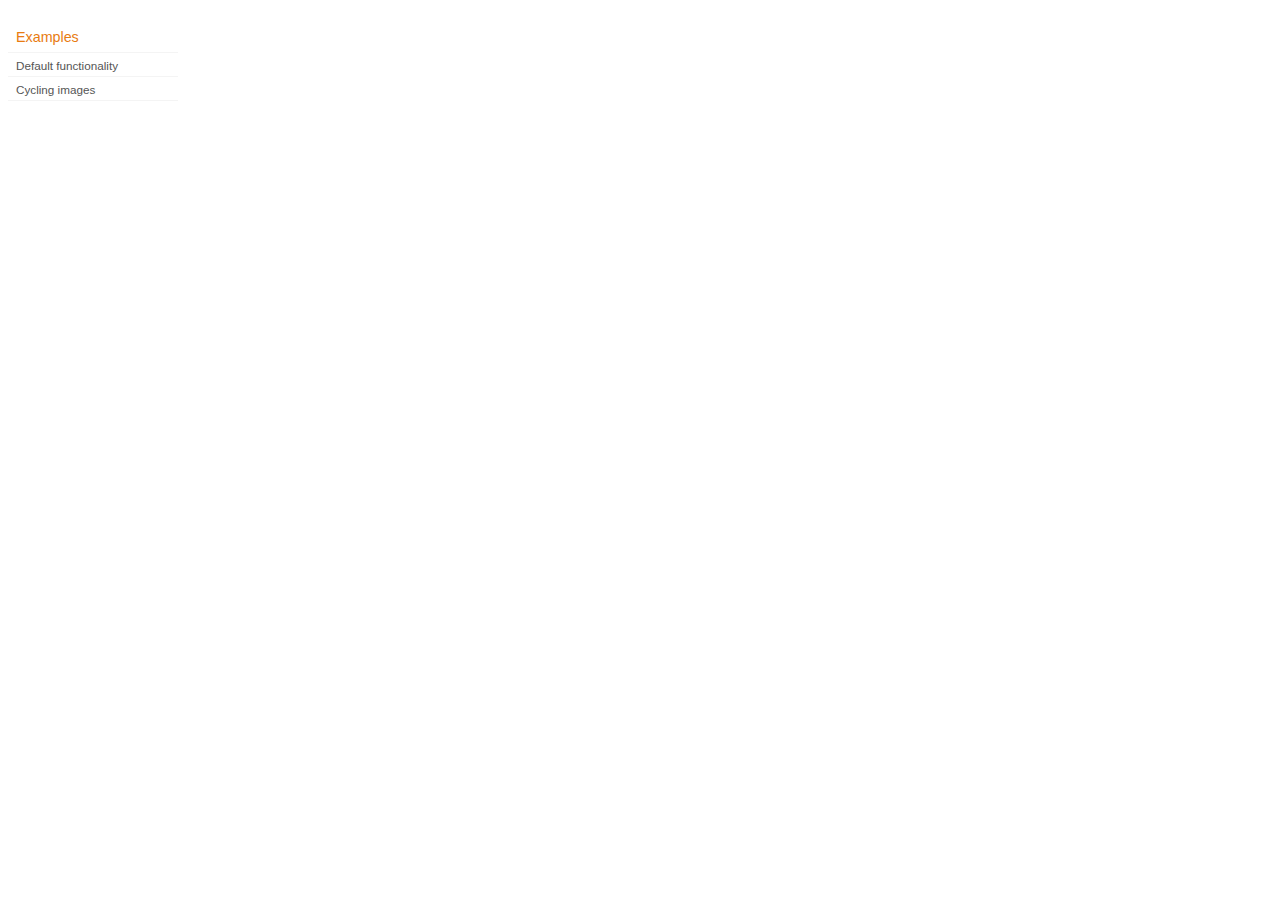
<file: jquery-ui/development-bundle/demos/position/index.html>
<!DOCTYPE html>
<html lang="en">
<head>
	<meta charset="utf-8">
	<title>jQuery UI Position Demo</title>
	<link rel="stylesheet" href="../demos.css">
</head>
<body>

<div class="demos-nav">
	<h4>Examples</h4>
	<ul>
		<li class="demo-config-on"><a href="default.html">Default functionality</a></li>
		<li><a href="cycler.html">Cycling images</a></li>
	</ul>
</div>

</body>
</html>
</file>
<file: jquery-ui/development-bundle/demos/demos.css>
body {
	font-size: 62.5%;
}

table {
	font-size: 1em;
}

/* Site
   -------------------------------- */

body {
	font-family: "Trebuchet MS", "Helvetica", "Arial",  "Verdana", "sans-serif";
}

/* Layout
   -------------------------------- */

.layout-grid {
	width: 960px;
}

.layout-grid td {
	vertical-align: top;
}

.layout-grid td.left-nav {
	width: 140px;
}

.layout-grid td.normal {
	border-left: 1px solid #eee;
	padding: 20px 24px;
	font-family: "Trebuchet MS", "Helvetica", "Arial",  "Verdana", "sans-serif";
}

.layout-grid td.demos {
	background: url('/images/demos_bg.jpg') no-repeat;
	height: 337px;
	overflow: hidden;
}

/* Normal
   -------------------------------- */

.normal h3,
.normal h4 {
	margin: 0;
	font-weight: normal;
}

.normal h3 {
	padding: 0 0 9px;
	font-size: 1.8em;
}

.normal h4 {
	padding-bottom: 21px;
	border-bottom: 1px dashed #999;
	font-size: 1.2em;
	font-weight: bold;
}

.normal p {
	font-size: 1.2em;
}

/* Demos */

.demos-nav, .demos-nav dt, .demos-nav dd, .demos-nav ul, .demos-nav li {
	margin: 0;
	padding: 0
}

.demos-nav {
	float: left;
	width: 170px;
	font-size: 1.3em;
}

.demos-nav dt,
.demos-nav h4 {
	margin: 0;
	padding: 0;
	font: normal 1.1em "Trebuchet MS", "Helvetica", "Arial",  "Verdana", "sans-serif";
	color: #e87b10;
}

.demos-nav dt,
.demos-nav h4 {
	margin-top: 1.5em;
	margin-bottom: 0;
	padding-left: 8px;
	padding-bottom:5px;
	line-height: 1.2em;
	border-bottom: 1px solid #F4F4F4;
}

.demos-nav dd a,
.demos-nav li a {
	border-bottom: 1px solid #F4F4F4;
	display:block;
	padding: 4px 3px 4px 8px;
	font-size: 90%;
	text-decoration: none;
	color: #555 ;
	margin:2px 0;
	height:13px;
}

.demos-nav dd a:hover,
.demos-nav dd a:focus,
.demos-nav dd a:hover,
.demos-nav dd a:focus {
	background: #f3f3f3;
	color:#000;
	-moz-border-radius: 5px; -webkit-border-radius: 5px;
}
 .demos-nav dd a.selected {
	background: #555;
	color:#ffffff;
	-moz-border-radius: 5px; -webkit-border-radius: 5px;
}


/* new styles for demo pages, added by Filament 12.29.08
eventually we should convert the font sizes to ems -- using px for now to minimize style conflicts
*/

.normal h3.demo-header { font-size:32px; padding:0 0 5px; border-bottom:1px solid #eee; text-transform: capitalize; }
.normal h4.demo-subheader { font-size:10px; text-transform: uppercase; color:#999; padding:8px 0 3px; border:0; margin:0; }
.normal a:link,
.normal a:visited { color:#1b75bb; text-decoration:none; }
.normal a:hover,
.normal a:active { color:#0b559b; }

#demo-config { padding:20px 0 0; }

#demo-frame { float:left; width:540px; height:380px; border:1px solid #ddd; overflow: auto; position: relative; }
#demo-frame h3, #demo-frame h4 { padding: 0; font-weight: bold; font-size: 1em; }

#demo-config-menu { float:right; width:180px;  }
#demo-config-menu h4 { font-size:13px; color:#666; font-weight:normal; border:0; padding-left:18px; }

#demo-config-menu ul { list-style: none; padding: 0; margin: 0; }

#demo-config-menu li { font-size:12px; padding:0 0 0 10px; margin:3px 0; zoom: 1; }

#demo-config-menu li a:link,
#demo-config-menu li a:visited { display:block; padding:1px 8px 4px; border-bottom:1px dotted #b3b3b3; }
* html #demo-config-menu li a:link,
* html #demo-config-menu li a:visited { padding:1px 8px 2px; }
#demo-config-menu li a:hover,
#demo-config-menu li a:active { background-color:#f6f6f6; }

#demo-config-menu li.demo-config-on { background: url(images/demo-config-on-tile.gif) repeat-x left center; }

#demo-config-menu li.demo-config-on a:link,
#demo-config-menu li.demo-config-on a:visited,
#demo-config-menu li.demo-config-on a:hover,
#demo-config-menu li.demo-config-on a:active { background: url(images/demo-config-on.gif) no-repeat left; padding-left:18px; color:#fff; border:0; margin-left:-10px; margin-top: 0px; margin-bottom: 0px; }

#demo-source, #demo-notes {
	clear: both;
	padding: 20px 0 0;
	font-size: 1.3em;
}

#demo-notes { width:520px; color:#333; font-size: 1em; }
#demo-notes p code, .demo-description p code { padding: 0; font-weight: bold; }
#demo-source pre, #demo-source code { padding: 0; }
code, pre { padding:8px 0 8px 20px ; font-size: 1.2em; line-height:130%;  }

#demo-source a:link,
#demo-source a:visited,
#demo-source a:hover,
#demo-source a:active { font-size:12px; padding-left:13px; background-position: left center; background-repeat: no-repeat; }

#demo-source a.source-open:link,
#demo-source a.source-open:visited,
#demo-source a.source-open:hover,
#demo-source a.source-open:active { background-image: url(images/demo-spindown-open.gif); }

#demo-source a.source-closed:link,
#demo-source a.source-closed:visited,
#demo-source a.source-closed:hover,
#demo-source a.source-closed:active { background-image: url(images/demo-spindown-closed.gif); }

div.demo {
	padding:12px;
	font-family: "Trebuchet MS", "Arial", "Helvetica", "Verdana", "sans-serif";
}

div.demo h3.docs { clear:left; font-size:12px; font-weight:normal; padding:0 0 1em; margin:0; }

div.demo-description {
	clear:both;
	padding:12px;
	font-family: "Trebuchet MS", "Arial", "Helvetica", "Verdana", "sans-serif";
	font-size: 1.3em;
	line-height: 1.4em;
}

.ui-draggable, .ui-droppable {
	background-position: top left;
}

.left-nav .demos-nav {
	padding-right: 10px;
}

#demo-link { font-size:11px;  padding-top: 6px; clear: both; overflow: hidden; }
#demo-link a span.ui-icon { float:left; margin-right:3px; }

/* Component containers
----------------------------------*/
#widget-docs .ui-widget { font-family: Trebuchet MS,Verdana,Arial,sans-serif; font-size: 1em; }
#widget-docs .ui-widget input, #widget-docs .ui-widget select, #widget-docs .ui-widget textarea, #widget-docs .ui-widget button { font-family: Trebuchet MS,Verdana,Arial,sans-serif; font-size: 1em; }
#widget-docs .ui-widget-header { border: 1px solid #ffffff; background: #464646 url(images/464646_40x100_textures_01_flat_100.png) 50% 50% repeat-x; color: #ffffff; font-weight: bold; }
#widget-docs .ui-widget-header a { color: #ffffff; }
#widget-docs .ui-widget-content { border: 1px solid #ffffff; background: #ffffff url(images/ffffff_40x100_textures_01_flat_75.png) 50% 50% repeat-x; color: #222222; }
#widget-docs .ui-widget-content a { color: #222222; }

/* Interaction states
----------------------------------*/
#widget-docs .ui-state-default, #widget-docs .ui-widget-content #widget-docs .ui-state-default { border: 1px solid #666666; background: #555555 url(images/555555_40x100_textures_03_highlight_soft_75.png) 50% 50% repeat-x; font-weight: normal; color: #ffffff; outline: none; }
#widget-docs .ui-state-default a { color: #ffffff; text-decoration: none; outline: none; }
#widget-docs .ui-state-hover, #widget-docs .ui-widget-content #widget-docs .ui-state-hover, #widget-docs .ui-state-focus, #widget-docs .ui-widget-content #widget-docs .ui-state-focus { border: 1px solid #666666; background: #444444 url(images/444444_40x100_textures_03_highlight_soft_60.png) 50% 50% repeat-x; font-weight: normal; color: #ffffff; outline: none; }
#widget-docs .ui-state-hover a { color: #ffffff; text-decoration: none; outline: none; }
#widget-docs .ui-state-active, #widget-docs .ui-widget-content #widget-docs .ui-state-active { border: 1px solid #666666; background: #ffffff url(images/ffffff_40x100_textures_01_flat_65.png) 50% 50% repeat-x; font-weight: normal; color: #F6921E; outline: none; }
#widget-docs .ui-state-active a { color: #F6921E; outline: none; text-decoration: none; }

/* Interaction Cues
----------------------------------*/
#widget-docs .ui-state-highlight, #widget-docs .ui-widget-content #widget-docs .ui-state-highlight {border: 1px solid #fcefa1; background: #fbf9ee url(images/fbf9ee_40x100_textures_02_glass_55.png) 50% 50% repeat-x; color: #363636; }
#widget-docs .ui-state-error, #widget-docs .ui-widget-content #widget-docs .ui-state-error {border: 1px solid #cd0a0a; background: #fef1ec url(images/fef1ec_40x100_textures_05_inset_soft_95.png) 50% bottom repeat-x; color: #cd0a0a; }
#widget-docs .ui-state-error-text, #widget-docs .ui-widget-content #widget-docs .ui-state-error-text { color: #cd0a0a; }
#widget-docs .ui-state-disabled, #widget-docs .ui-widget-content #widget-docs .ui-state-disabled { opacity: .35; filter:Alpha(Opacity=35); background-image: none; }
#widget-docs .ui-priority-primary, #widget-docs .ui-widget-content #widget-docs .ui-priority-primary { font-weight: bold; }
#widget-docs .ui-priority-secondary, #widget-docs .ui-widget-content #widget-docs .ui-priority-secondary { opacity: .7; filter:Alpha(Opacity=70); font-weight: normal; }

/* Icons
----------------------------------*/

/* states and images */
#demo-frame-wrapper .ui-icon, #widget-docs .ui-icon { width: 16px; height: 16px; background-image: url(images/222222_256x240_icons_icons.png); }
#widget-docs .ui-widget-content .ui-icon {background-image: url(images/222222_256x240_icons_icons.png); }
#widget-docs .ui-widget-header .ui-icon {background-image: url(images/222222_256x240_icons_icons.png); }
#widget-docs .ui-state-default .ui-icon { background-image: url(images/888888_256x240_icons_icons.png); }
#widget-docs .ui-state-hover .ui-icon, #widget-docs .ui-state-focus .ui-icon {background-image: url(images/454545_256x240_icons_icons.png); }
#widget-docs .ui-state-active .ui-icon {background-image: url(images/454545_256x240_icons_icons.png); }
#widget-docs .ui-state-highlight .ui-icon {background-image: url(images/2e83ff_256x240_icons_icons.png); }
#widget-docs .ui-state-error .ui-icon, #widget-docs .ui-state-error-text .ui-icon {background-image: url(images/cd0a0a_256x240_icons_icons.png); }


/* Misc visuals
----------------------------------*/

/* Corner radius */
#widget-docs .ui-corner-tl { -moz-border-radius-topleft: 4px; -webkit-border-top-left-radius: 4px; }
#widget-docs .ui-corner-tr { -moz-border-radius-topright: 4px; -webkit-border-top-right-radius: 4px; }
#widget-docs .ui-corner-bl { -moz-border-radius-bottomleft: 4px; -webkit-border-bottom-left-radius: 4px; }
#widget-docs .ui-corner-br { -moz-border-radius-bottomright: 4px; -webkit-border-bottom-right-radius: 4px; }
#widget-docs .ui-corner-top { -moz-border-radius-topleft: 4px; -webkit-border-top-left-radius: 4px; -moz-border-radius-topright: 4px; -webkit-border-top-right-radius: 4px; }
#widget-docs .ui-corner-bottom { -moz-border-radius-bottomleft: 4px; -webkit-border-bottom-left-radius: 4px; -moz-border-radius-bottomright: 4px; -webkit-border-bottom-right-radius: 4px; }
#widget-docs .ui-corner-right {  -moz-border-radius-topright: 4px; -webkit-border-top-right-radius: 4px; -moz-border-radius-bottomright: 4px; -webkit-border-bottom-right-radius: 4px; }
#widget-docs .ui-corner-left { -moz-border-radius-topleft: 4px; -webkit-border-top-left-radius: 4px; -moz-border-radius-bottomleft: 4px; -webkit-border-bottom-left-radius: 4px; }
#widget-docs .ui-corner-all { -moz-border-radius: 4px; -webkit-border-radius: 4px; }

/* Overlays */
#widget-docs .ui-widget-overlay { background: #aaaaaa url(images/aaaaaa_40x100_textures_01_flat_0.png) 50% 50% repeat-x; opacity: .30;filter:Alpha(Opacity=30); }
#widget-docs .ui-widget-shadow { margin: -8px 0 0 -8px; padding: 8px; background: #aaaaaa url(images/aaaaaa_40x100_textures_01_flat_0.png) 50% 50% repeat-x; opacity: .30;filter:Alpha(Opacity=30); -moz-border-radius: 8px; -webkit-border-radius: 8px; }

/*
----------------------------------*/

#widget-docs { margin:20px 0 0; border: none; }

#widget-docs h2, #widget-docs h3, #widget-docs h4, #widget-docs p, #widget-docs ul, #widget-docs code { margin:0; padding:0; }
#widget-docs code { display:block; color:#444; font-size:.9em; margin:0 0 1em; }
#widget-docs code strong { color:#000; }
#widget-docs p { margin:0 3em 1.2em 0; }
#widget-docs p.intro { font-size:13px; color:#666; line-height:1.3; }
#widget-docs ul { list-style-type: none; }

#widget-docs h2 { font-size:16px; margin:1.2em 0 .5em; }
#widget-docs h3 { font-size:14px; color:#e6820E; margin:1.5em 0 .5em; }
.normal #widget-docs h4 { font-size:12px; color:#000; border:0; margin:0 0 .5em; }

#docs-overview-main { width:400px; }
#docs-overview-sidebar { float:right; width:200px; }
#docs-overview-sidebar a span { color:#666; }
#widget-docs #docs-overview-main p { margin-right:0; }
#widget-docs #docs-overview-sidebar h4 { padding-left:0; }

.docs-list-header { float:left; width:100%; margin:10px 0 0; border-bottom:1px solid #eee; }
#widget-docs .docs-list-header h2 { float:left; margin:0; }
#widget-docs .docs-list-header p { float:right; margin:5px 0; font-size:11px; }

.docs-list { float:left; width:100%; padding:0 0 10px; }
.docs-list .param-header { float:left; clear:left; width:100%; padding:8px 0; border-top:1px solid #eee; }
#widget-docs .param-header h3, #widget-docs .param-header p { margin:0; float:left; }
#widget-docs .param-header h3 { width:50%; }
#widget-docs .param-header h3 span { background: url(images/demo-spindown-closed.gif) no-repeat left; padding-left:13px; }
#widget-docs .param-open .param-header h3 span { background: url(images/demo-spindown-open.gif) no-repeat left; }
#widget-docs .param-header p { width:24%; }
#widget-docs .param-header p.param-type span { background: url(images/icon-docs-info.gif) no-repeat left; cursor:pointer; border-bottom:1px dashed #ccc; padding-left:15px; }

.param-details { padding-left:13px; }
.param-args { margin:0 0 1.5em; border-top:1px dotted #ccc;}
.param-args td { padding:3px 30px 3px 5px; border-bottom:1px dotted #ccc;  }


/* overrides for ui-tab styles */
#widget-docs ul.ui-tabs-nav { padding:0 0 0 8px; }
#widget-docs .ui-tabs-nav li { margin:5px 5px 0 0; }

#widget-docs .ui-tabs-nav li a:link,
#widget-docs .ui-tabs-nav li a:visited,
#widget-docs .ui-tabs-nav li a:hover,
#widget-docs .ui-tabs-nav li a:active { font-size:14px; padding:4px 1.2em 3px; color:#fff; }

#widget-docs .ui-tabs-nav li.ui-tabs-selected a:link,
#widget-docs .ui-tabs-nav li.ui-tabs-selected a:visited,
#widget-docs .ui-tabs-nav li.ui-tabs-selected a:hover,
#widget-docs .ui-tabs-nav li.ui-tabs-selected a:active { color:#e6820E; }

#widget-docs .ui-tabs-panel { padding:20px 9px; font-size:12px; line-height:1.4; color:#000; }

#widget-docs .ui-widget-content a:link,
#widget-docs .ui-widget-content a:visited { color:#1b75bb; text-decoration:none; }
#widget-docs .ui-widget-content a:hover,
#widget-docs .ui-widget-content a:active { color:#0b559b; }
</file>
